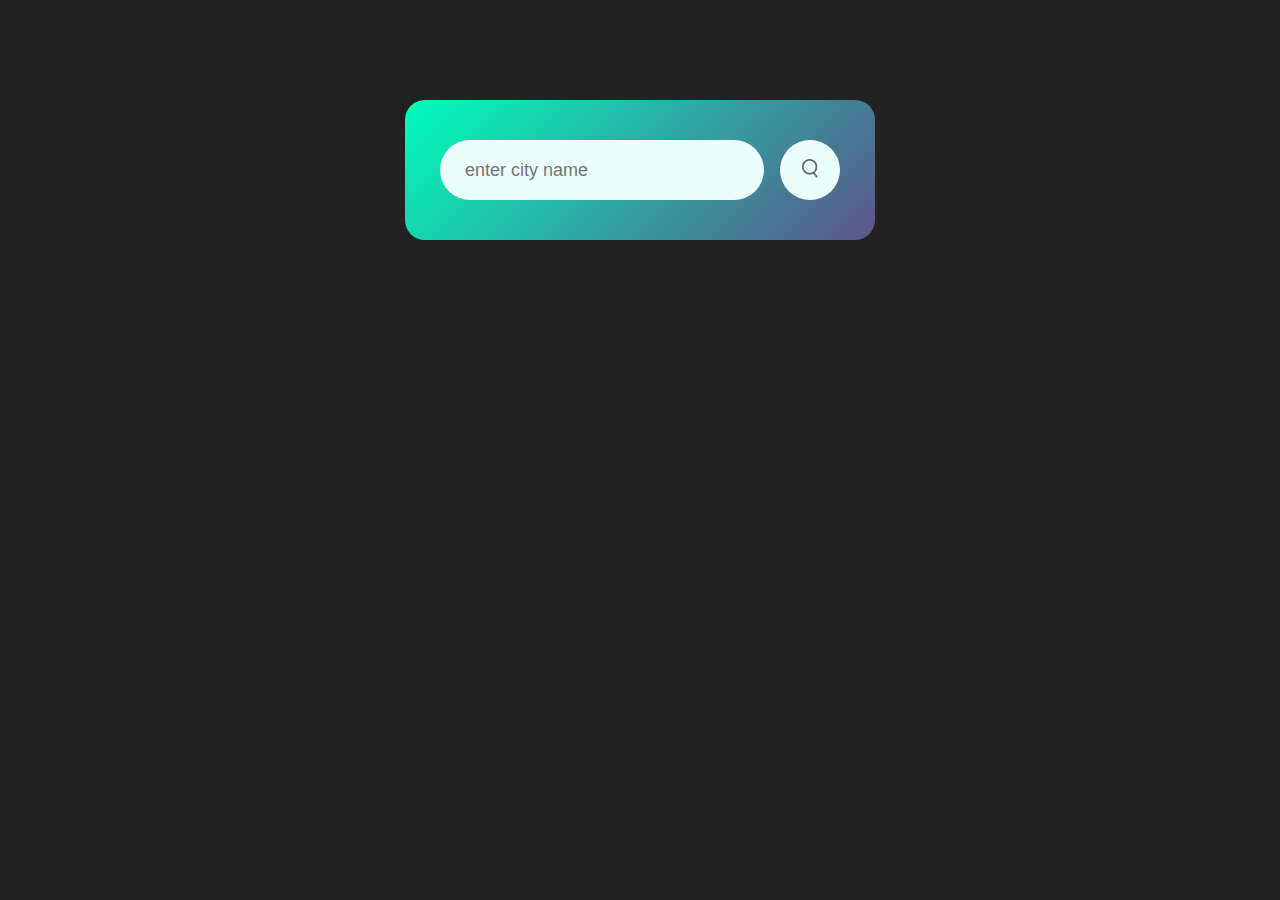
<file: index.html>
<!DOCTYPE html>
<html lang="en">
<head>
    <meta charset="UTF-8">
    <meta name="viewport" content="width=device-width, initial-scale=1.0">
    <title>Weather App</title>
    <link rel="stylesheet" href="style.css">
</head>
<body>
    
    <div class="card">
        <div class="search">
            <input type="text" placeholder="enter city name" spellcheck="false">
            <button><img src="images/search.png"></button>
        </div>
        <div class="error">
            <p>Invalid city name</p>
        </div>
        <div class="weather">
            <img src="images/rain.png" class="weather-icon">
            <h1 class="temp">22°C</h1>
            <h2 class="city">New Delhi</h2>
            <div class="details">
                <div class="col">
                    <img src="images/humidity.png" >
                    <div>
                        <p class="humidity">50%</p>
                        <p>Humidity</p>
                    </div>
                </div>
                <div class="col">
                    <img src="images/wind.png" >
                    <div>
                        <p class="wind">15 km/hr</p>
                        <p>Wind Speed</p>
                    </div>
                </div>
            </div>
        </div>
    </div>

<script src="/script.js"></script>
</body>
</html>
</file>
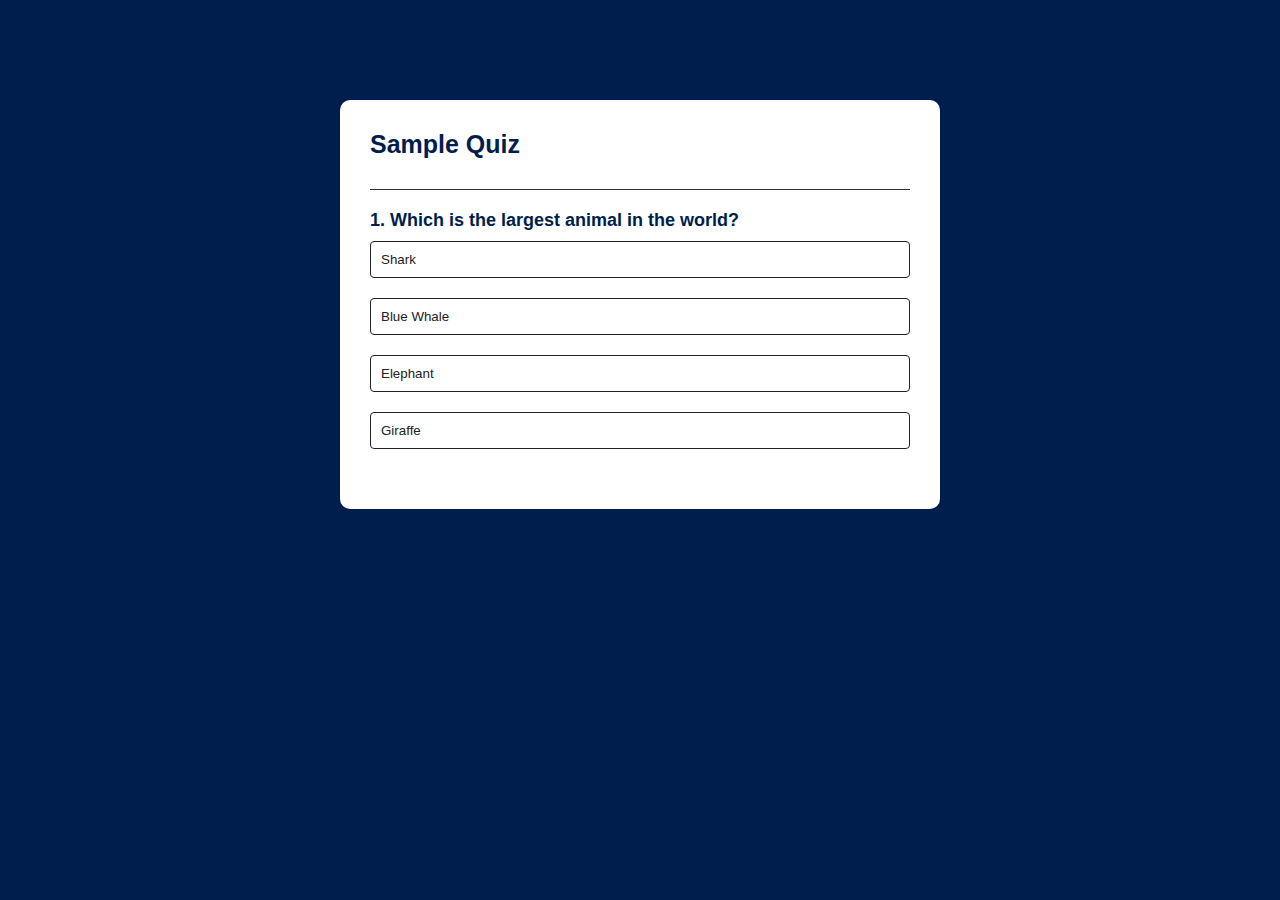
<file: Quiz App/index.html>
<!DOCTYPE html>
<html lang="en">
<head>
    <meta charset="UTF-8">
    <meta name="viewport" content="width=device-width, initial-scale=1.0">
    <title>Quiz App</title>
    <link rel="stylesheet" href="style.css">
</head>
<body>
    
    <div class="app">
        <h1>Sample Quiz</h1>
        <div class="quiz">
            <h2 id="question">Question goes here ?</h2>
            <div id="answer-buttons">
                <button class="btn">Answer 1</button>
                <button class="btn">Answer 2</button>
                <button class="btn">Answer 3</button>
                <button class="btn">Answer 4</button>
            </div>
            <button id="next-btn">
                Next
            </button>
        </div>
    </div>


 <script src="script.js"></script>  
</body>
</html>
</file>
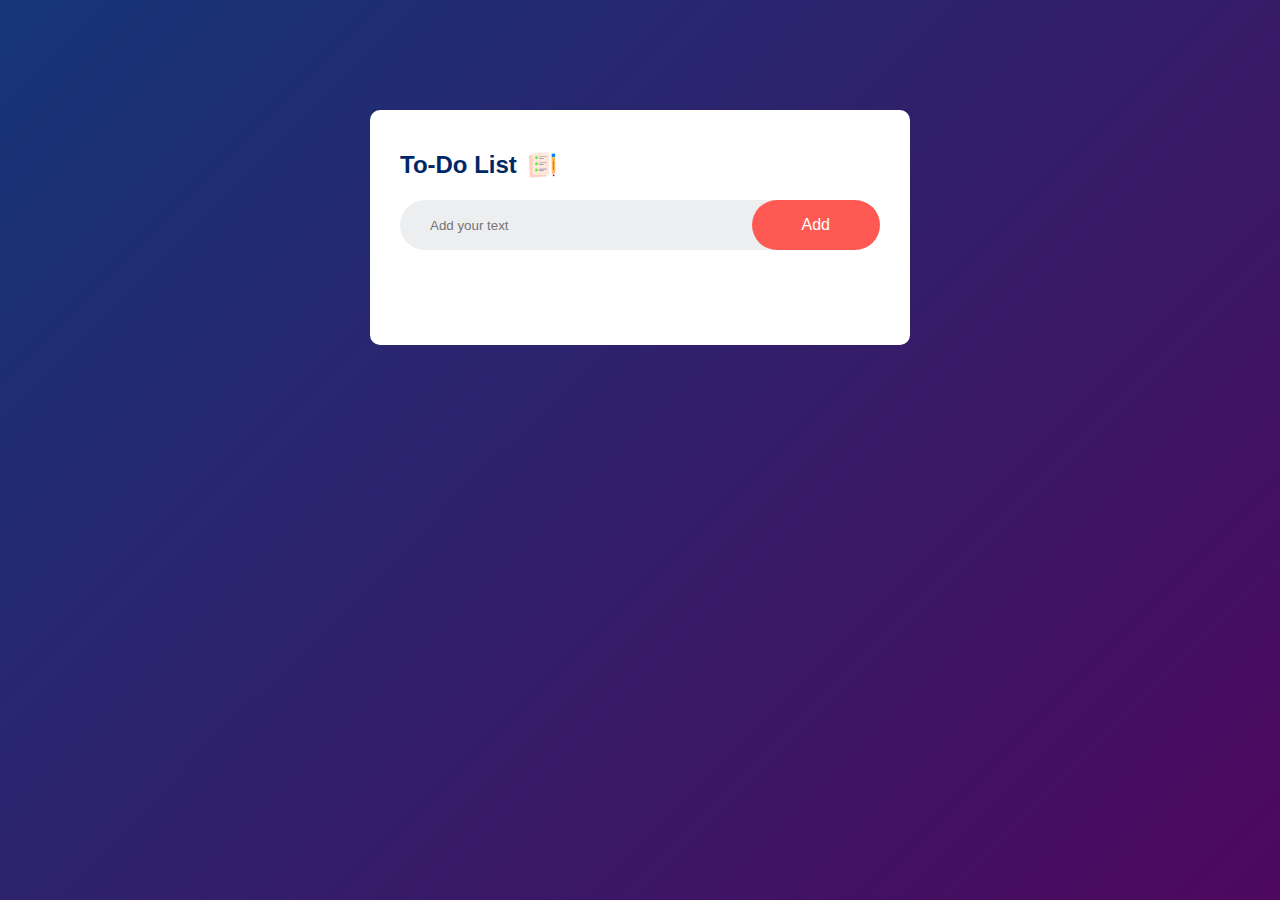
<file: To_do List/index.html>
<!DOCTYPE html>
<html lang="en">
<head>
    <meta charset="UTF-8">
    <meta name="viewport" content="width=device-width, initial-scale=1.0">
    <title>To Do App</title>
    <link rel="stylesheet" href="style.css">
</head>
<body>
    
    <div class="container">
        <div class="todo-app">
            <h2>To-Do List <img src="images/icon.png"></h2>
            <div class="row">
                <input type="text" id="input-box" placeholder="Add your text">
                <button onclick="addTask()">Add</button>
            </div>
            <ul id="list-container">
                <!-- <li class="checked">Task 1</li>
                <li>Task 2</li>
                <li>Task 3</li> -->
            </ul>
        </div>
    </div>



<script src="script.js"></script>    
</body>
</html>
</file>
<file: style.css>
*{
    margin: 0;
    padding: 0;
    font-family: 'poppins', sans-serif;
    box-sizing: border-box;
}

body{
    background-color: #222;
}

.card{
    width: 90%;
    max-width: 470px;
    background: linear-gradient(135deg, #00feba, #5b548a);
    color: #fff;
    margin: 100px auto 0;
    border-radius: 20px;
    padding: 40px 35px;
    text-align: center;
}

.search {
    width: 100%;
    display: flex;
    align-items: center;
    justify-content: space-between;
}

.search input{
    border: 0;
    outline: 0;
    background: #ebfffc;
    color: #555;
    padding: 10px 25px;
    height: 60px;
    border-radius: 30px;
    flex: 1;
    margin-right: 16px;
    font-size: 18px;
}

.search button{
    border: 0;
    outline: 0;
    background: #ebfffc;
    border-radius: 50%;
    width: 60px;
    height: 60px;
    cursor: pointer;

}

.search button img{
    width: 16px;
}

.weather-icon{
    width: 170px;
    margin-top: 30px;
}

.weather h1{
    font-size: 80px;
    font-weight: 500;
}

.weather h2{
    font-size: 45px;
    font-weight: 400;
    margin-top: -10px;
}

.details {
    display: flex;
    align-items: center;
    justify-content: space-between;
    padding: 0 20px;
    margin-top: 50px;
}

.col{
    display: flex;
    align-items: center;
    text-align: left;
}

.col img {
    width: 40px;
    margin-right: 10px;
}

.humidity, .wind{
    font-size: 28px;
    margin-top: -6px;
}

.weather{
    display: none;
}

.error{
    text-align: left;
    margin-left: 10px;
    font-size: 14px;
    margin-top: 10px;
    display: none;
}
</file>
<file: Quiz App/style.css>
*{
    margin: 0;
    padding: 0;
    font-family: 'poppins', sans-serif;
    box-sizing: border-box;
}

body{
    background: #001e4d;
}

.app{
    background: #fff;
    width: 90%;
    max-width: 600px;
    margin: 100px auto 0;
    border-radius: 10px;
    padding: 30px;
}

.app h1 {
    font-size: 25px;
    color: #001e4d;
    font-weight: 600;
    border-bottom: 1px solid #333;
    padding-bottom: 30px;
}

.quiz{
    padding: 20px 0;
}

.quiz h2{
    font-size: 18px;
    color: #001e4d;
    font-weight: 600;
}

.btn{
    background: white;
    color: #222;
    font-weight: 500;
    width: 100%;
    border: 1px solid #222;
    padding: 10px;
    margin: 10px 0;
    text-align: left;
    border-radius: 4px;
    cursor: pointer;
    transition: all 0.3s;
}

.btn:hover:not([disabled]){
    background: #222;
    color: #fff;
}

.btn:disabled{
    cursor: no-drop;
}

#next-btn{
    background: #001e4d;
    color: #fff;
    font-weight: 500;
    width: 150px;
    border: 0;
    padding: 10px;
    margin: 20px auto 0;
    border-radius: 4px;
    cursor: pointer;
    display: none;
}

.correct{
    background: #9aeabc;
}

.incorrect{
    background: #ff9393;
}
</file>
<file: To_do List/style.css>
*{
    margin: 0;
    padding: 0;
    font-family: 'poppins', sans-serif;
    box-sizing: border-box;
}

.container{
    width: 100%;
    min-height: 100vh;
    background: linear-gradient(135deg, #153677, #4e085f);
    padding: 10px;
}

.todo-app{
    width: 100%;
    max-width: 540px;
    background: #fff;
    margin: 100px auto 20px;
    padding: 40px 30px 70px;
    border-radius: 10px;
}

.todo-app h2{
    color: #002765;
    display: flex;
    align-items: center;
    margin-bottom: 20px;
}

.todo-app h2 img{
    width: 30px;
    margin-left: 10px;

}

.row{
    display: flex;
    align-items: center;
    justify-content: space-between;
    background: #edeef0;
    border-radius: 30px;
    padding-left: 20px;
    margin-bottom: 25px;
}

input {
    flex: 1;
    border: none;
    outline: none;
    background: transparent;
    padding: 10px;
    font-weight: 14px;
}

button {
    border: none;
    outline: none;
    padding: 16px 50px;
    background: #ff5954;
    color: #fff;
    font-size: 16px;
    cursor: pointer;
    border-radius: 40px;
}

ul li {
    list-style: none;
    font-size: 17px;
    padding: 12px 9px 12px 50px;
    user-select: none;
    cursor: pointer;
    position: relative;
}

ul li::before{
    content: '';
    position: absolute;
    height: 28px;
    width: 28px;
    border-radius: 50%;
    background-image: url(images/unchecked.png);
    background-size: cover;
    background-position: center;
    top: 12px;
    left: 8px;
}

ul li.checked {
    color: #555;
    text-decoration: line-through;
}

ul li.checked::before{
    background-image: url("images/checked.png");
}

ul li span{
    position: absolute;
    right: 0;
    top: 5px;
    width: 40px;
    height: 40px;
    font-size: 22px;
    color: #555;
    line-height: 40px;
    text-align: center;
}

ul li span:hover{
    background: #edeef0;
    border-radius: 50%;
}
</file>
